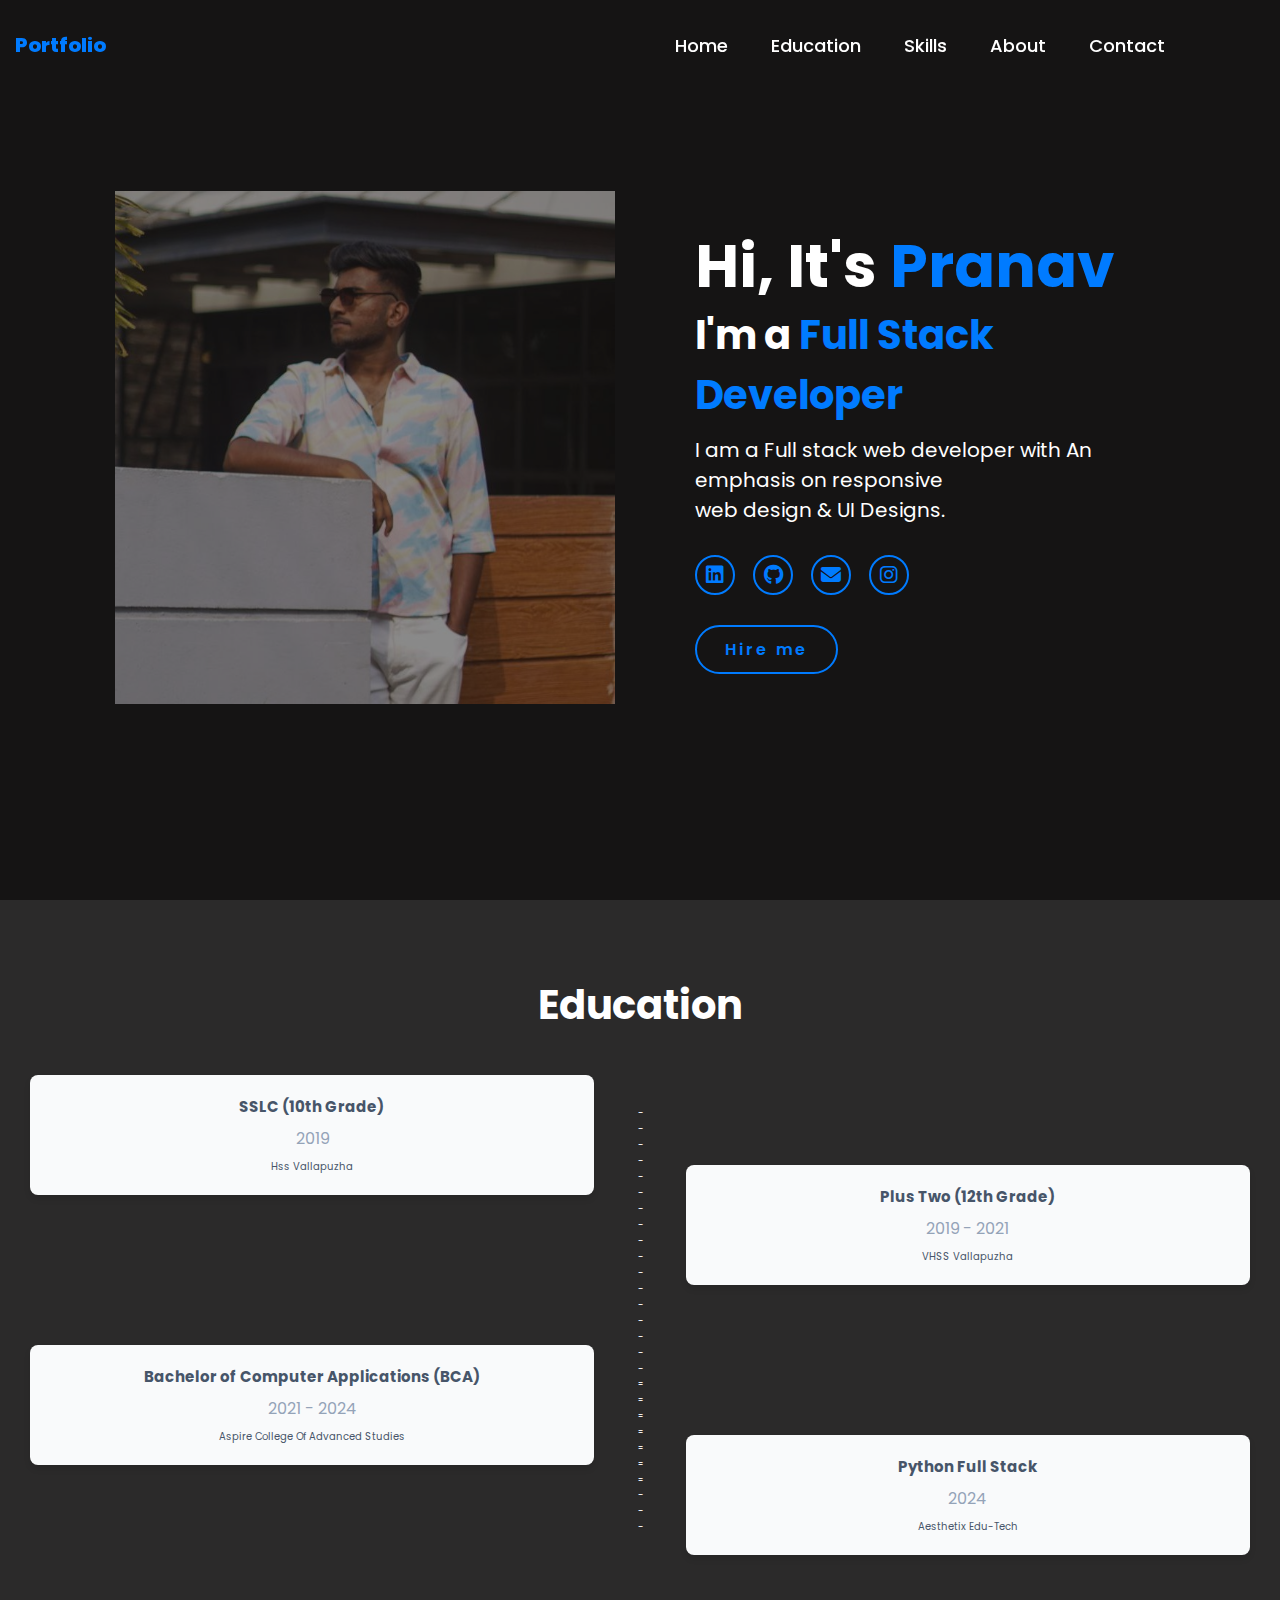
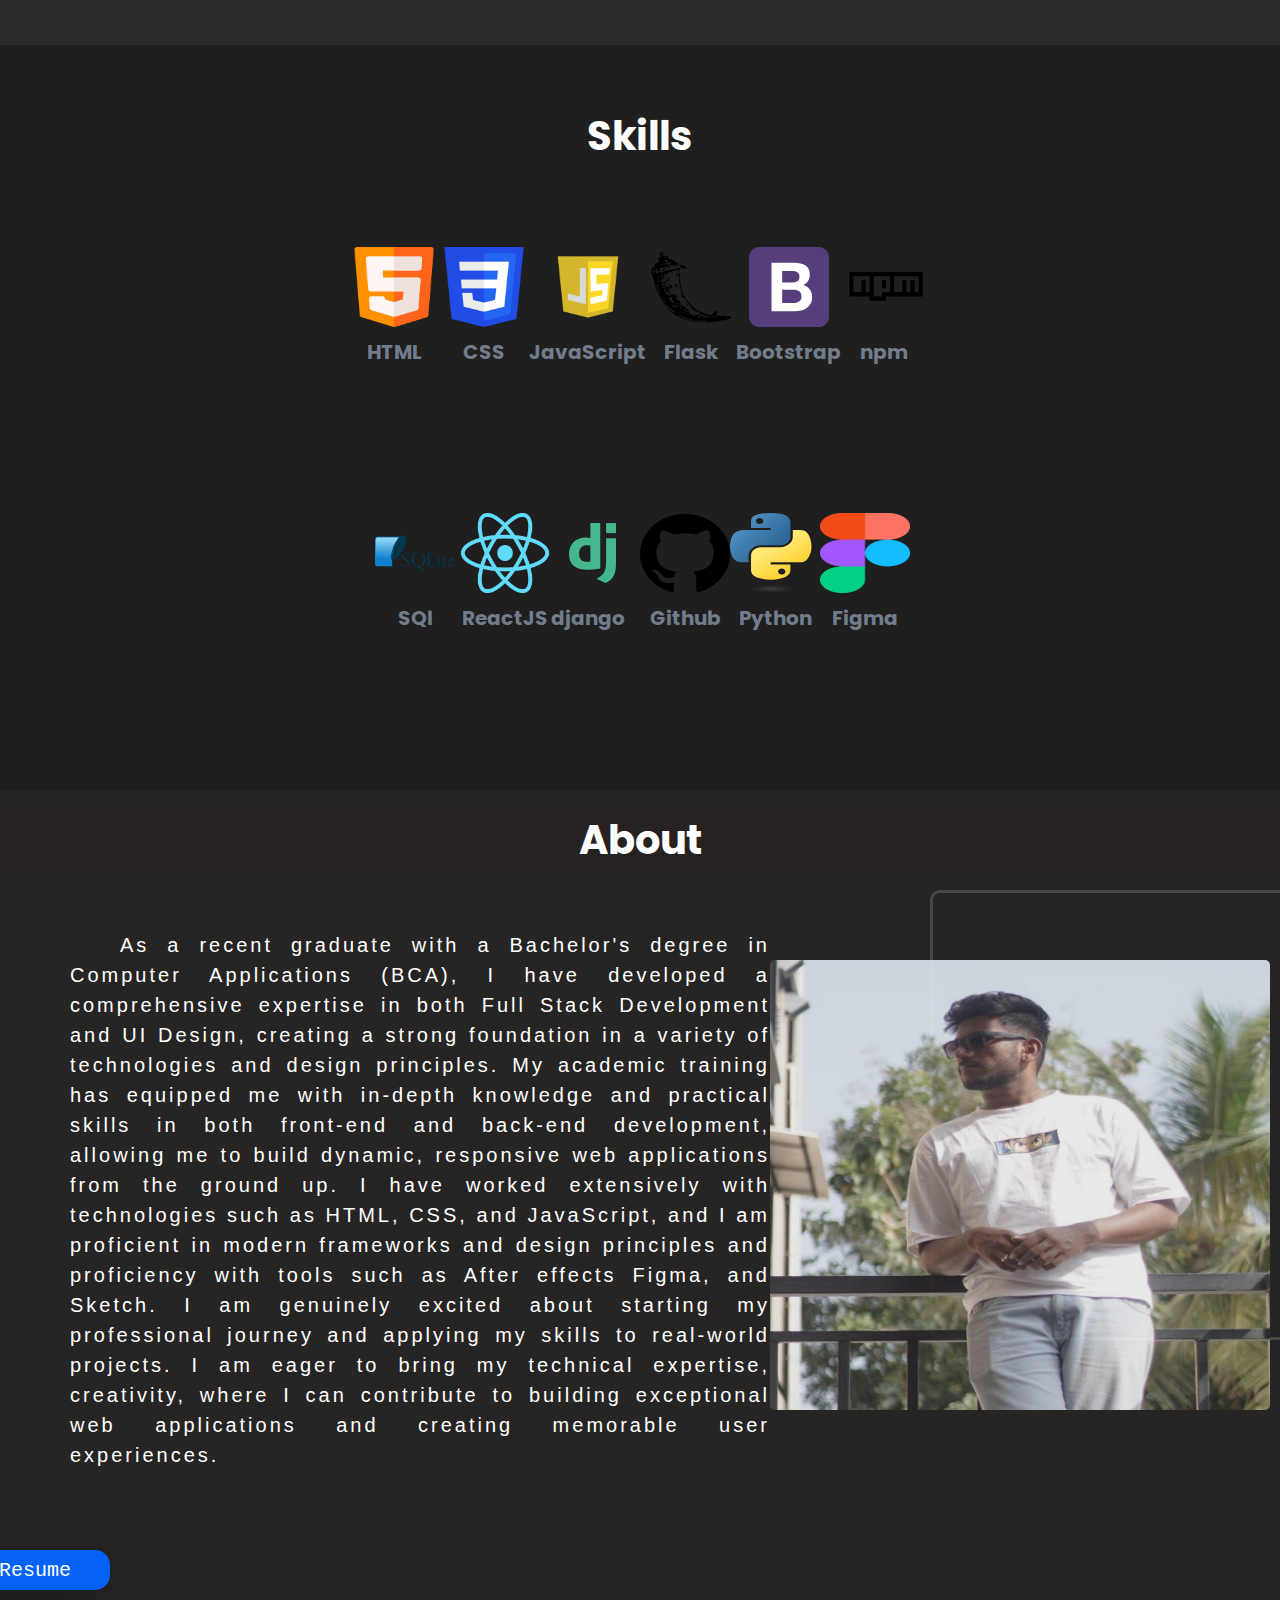
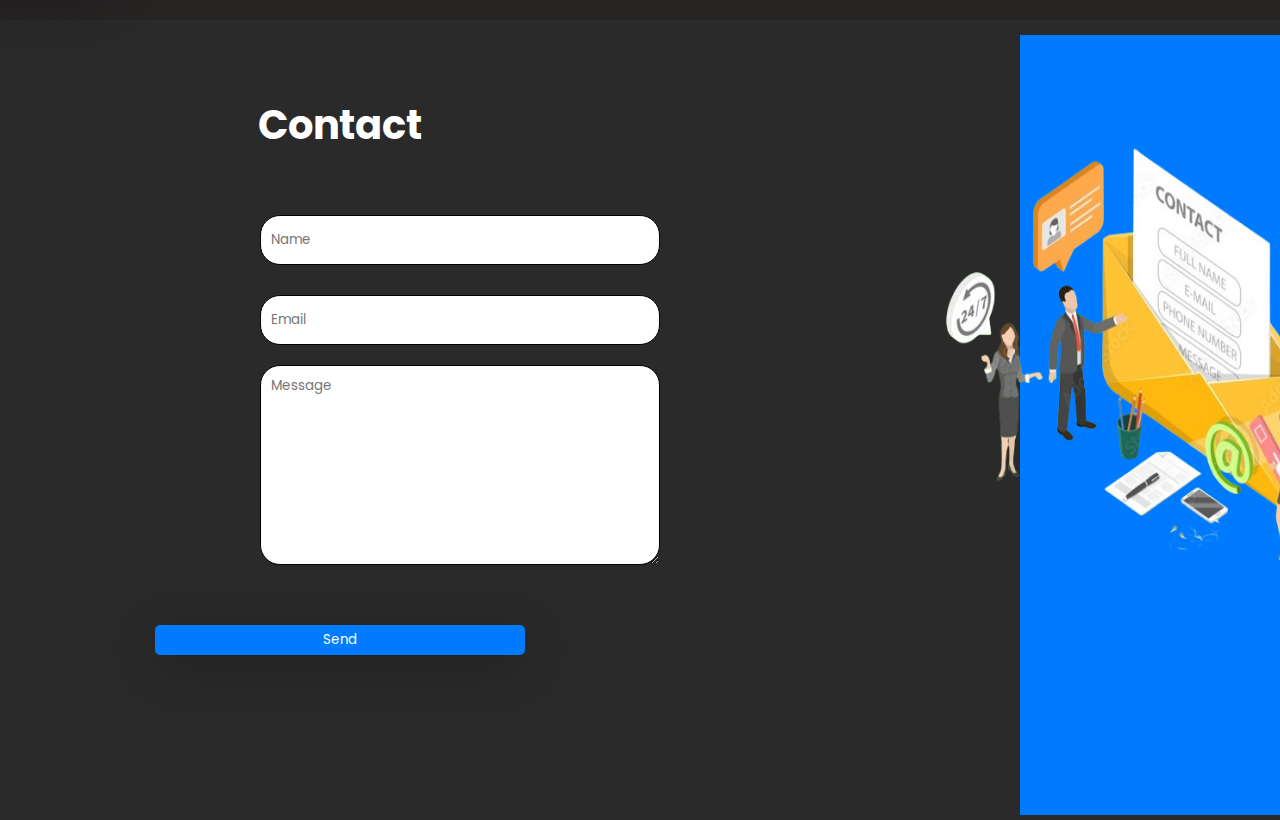
<file: index.html>
<!DOCTYPE html>
<html lang="en">

<head>
  <meta charset="UTF-8">
  <meta name="viewport" content="width=device-width, initial-scale=1.0">
  <link rel="stylesheet" href="https://cdnjs.cloudflare.com/ajax/libs/font-awesome/6.5.2/css/all.min.css">
  <link rel="stylesheet" href="style.css">
  <title>Portfolio</title>
</head>

<body>
  <header>
    <a href="#" class="logo">Portfolio</a>

    <nav >
      <a href="#home1" class="active"> Home</a>
      <a href="#edu">Education</a>
      <a href="#skl">Skills</a>
      <a href="#abt">About</a>
      <a href="#cnt">Contact</a>
    </nav>
  </header>
  <section  id="home1" class="home">
    <div class="home-img">
      <img src="assets/main.jpg" alt="">
    </div>
    <div class="home-content">
      <h1>Hi, It's <span>Pranav</span></h1>
      <h3 class="typing-text">I'm a <span>Full Stack Developer</span></h3>
      <p>I am a Full stack web developer with An emphasis on responsive  <br>
        web design & UI Designs.</p>
      <div class="social-icons">
        <a href="https://www.linkedin.com/in/pranav-kv-854a19340/"><i class="fa-brands fa-linkedin"></i></a>
        <a href="https://github.com/pranavkvgit?tab=repositories"><i class="fa-brands fa-github"></i></a>
        <a href="https://mail.google.com/mail/u/1/?ogbl#inbox?compose=new"><i class="fa-solid fa-envelope"></i></a>
        <a href="https://www.instagram.com/prnvveyy?igsh=NXRianRjNG01MDc3"><i class="fa-brands fa-instagram"></i></a>
      </div>
      <a href="resume.html" class="btn">Hire me</a>
    </div>
  </section>

  <!-- EDUCATION SECTION -->

  <div class="education">
    <div id="edu" class="edu-title">
      <h1>Education</h1>
      <!-- <span>———o———</span> -->
    </div>


    <!-- First Row -->
    <div class="row">
      <div class="col1">
        <h2>SSLC (10th Grade)</h2>
        <p class="date-edu">2019</p>
        <p class="desc-edu">Hss Vallapuzha</p>
      </div>
      <div class="col2">
        <div class="line">
          ------------------------
        </div>
      </div>
      <div class="col3">
        <h2>Plus Two (12th Grade)</h2>
        <p class="date-edu">2019 - 2021</p>
        <p class="desc-edu">VHSS Vallapuzha</p>
      </div>
    </div>

    <!-- Second Row -->
    <div class="row">
      <div class="col1">
        <h2>Bachelor of Computer Applications (BCA)</h2>
        <p class="date-edu">2021 - 2024</p>
        <p class="desc-edu">Aspire College Of Advanced Studies</p>
      </div>
      <div class="col2">
        <div class="line">
          ----------
        </div>
      </div>
      <div class="col3">
        <h2>Python Full Stack</h2>
        <p class="date-edu">2024</p>
        <p class="desc-edu">Aesthetix Edu-Tech</p>
      </div>
    </div>
  </div>

  <!-- Skills Section -->
  <div class="skill">
    <div id="skl" class="skill-title">
      <h1>Skills</h1>
      <!-- <span>——o—o——</span> -->
    </div>

    <div class="flex-wrapper">
      <div class="items flex-grid">
        <div class="d-col-1 t-col-4 m-col-12">
          <img src="assets/html.png" alt="" />
          <p>HTML</p>
          <!-- <p class="medium">medium</p> -->
        </div>
        <div class="d-col-1 t-col-4 m-col-12">
          <img src="assets/CSS3_logo.svg.png" alt="" />
          <p>CSS</p>
          <!-- <p class="medium">medium</p> -->
        </div>
        <div class="d-col-1 t-col-4 m-col-12">
          <img src="assets/js.webp" alt="" />
          <p>JavaScript</p>
          <!-- <p class="basic">basic</p> -->
        </div>
        <div class="d-col-1 t-col-4 m-col-12">
          <img src="assets/flask-svgrepo-com.svg" alt="" width="80" />
          <p>Flask</p>
          <!-- <p class="basic">basic</p> -->
        </div>
        <div class="d-col-1 t-col-4 m-col-12">
          <img src="assets/bootstrap-svgrepo-com.svg" alt="" width="80" />
          <p>Bootstrap</p>
          <!-- <p class="medium">medium</p> -->
        </div>
        <div class="d-col-1 t-col-4 m-col-12">
          <img src="assets/npm-svgrepo-com.svg" alt="" width="60" />
          <p style="margin-left: -5px">npm</p>
          <!-- <p class="basic">basic</p> -->
        </div>
      </div>

      <div class="items flex-grid">
        <div class="d-col-1 t-col-4 m-col-12">
          <img src="assets/sqlite-svgrepo-com.svg" alt="" />
          <p>SQl</p>
          <!-- <p class="basic">basic</p> -->
        </div>
        <div class="d-col-1 t-col-4 m-col-12">
          <img src="assets/reactjs.png" alt="" />
          <p>ReactJS</p>
          <!-- <p class="basic">basic</p> -->
        </div>
        <div class="d-col-1 t-col-4 m-col-12">
          <img src="assets/django-svgrepo-com.svg" alt="" />
          <p style="margin-left: -14px">django</p>
          <!-- <p class="basic">basic</p> -->
        </div>
        <div class="d-col-1 t-col-4 m-col-12">
          <img src="assets/github.png" alt="" />
          <p>Github</p>
          <!-- <p class="basic">basic</p> -->
        </div>
        <div class="d-col-1 t-col-4 m-col-12">
          <img src="assets/Python-logo-notext.svg" alt="" />
          <p>Python</p>
          <!-- <p class="basic">basic</p> -->
        </div>
        <div class="d-col-1 t-col-4 m-col-12">
          <img src="assets/figma.png" alt="" />
          <p>Figma</p>
          <!-- <p class="basic">basic</p> -->
        </div>
      </div>
    </div>
  </div>

  <!--ABOUT -->

  <div class="about">
    <div id="abt" class="about-title">
      <h1>About</h1>
      <!-- <span>——o—o——</span> -->
       <p class="abtp">As a recent graduate with a Bachelor's degree in Computer Applications (BCA), I have developed a comprehensive expertise in both Full Stack Development and UI Design, creating a strong foundation in a variety of technologies and design principles. My academic training has equipped me with in-depth knowledge and practical skills in both front-end and back-end development, allowing me to build dynamic, responsive web applications from the ground up. I have worked extensively with technologies such as HTML, CSS, and JavaScript, and I am proficient in modern frameworks and design principles and proficiency with tools such as After effects Figma, and Sketch. I am genuinely excited about starting my professional journey and applying my skills to real-world projects. I am eager to bring my technical expertise, creativity, where I can contribute to building exceptional web applications and creating memorable user experiences.</p>
       
       <img class="abtimg" src="./assets/photo_2024-07-24_08-53-31.jpg">
       <div class="abtpb"></div>

       <a href="resume.html"><button class="rbtn">Resume</button></a>
      </div>
      </div>

<!-- CONTACT -->

<div class="contact">
  <div id="cnt" class="contact-title">
    <h1>Contact</h1>
    <!-- <span>——o—o——</span> -->
    <div class="cttbar"></div>

  <img class="ctti" src="./assets/contact us png.png">
  <form class="mainf">
    <input class="name" type="text" placeholder="Name">
    <input class="email" type="email" placeholder="Email">
    <textarea name="Message" id="Message" placeholder="Message"></textarea>
    <button class="cttbtn">Send</button>
  </form>

</div>
</body>

</html>
</file>
<file: style.css>
@import url('https://fonts.googleapis.com/css2?family=Poppins:wght@100;200;300;400;500;600&display=swap');

*{
    margin: 0;
    padding: 0;
    box-sizing: border-box;
    text-decoration: none;
    border: none;
    outline: none;
    font-family: 'Poppins', sans-serif;
}

html{
    font-size: 62.5%;
}

body{
    width: 100%;
    height: 100vh;
    overflow-x: hidden;
    background-color: rgb(39, 36, 36);
    color: white;
}

header{
    margin-top: 20px;
    position: fixed;
    top: 0;
    left: 0;
    width: 100%;
    padding: 1rem 9%;
    background-color: transparent;
    filter: drop-shadow(10px);
    display: flex;
    justify-content: space-between;
    align-items: center;
    z-index: 100;
}

.logo{
    font-size: 2rem;
    color: #007bff;
    font-weight: 800;
    cursor: pointer;
    margin-left: -100px;
    transition: 0.5s ease;
}

.logo:hover{
    transform: scale(1.1);
}

nav a{
    font-size: 1.8rem;
    color: white;
    margin-left: 4rem;
    font-weight: 500;
    transition: 0.3s ease;
    border-bottom: 3px solid transparent;
}

nav a:hover,nav{
    color: #007bff;
}

section{
    min-height: 100vh;
    padding: 5rem 9% 5rem;
}

.home{
    display: flex;
    justify-content: center;
    align-items: center;
    gap: 8rem;
    background-color: rgb(21, 20, 20);
}

.home .home-content h1{
    font-size: 6rem;
    font-weight: 700;
    line-height: 1.3;
}

span{
    color: #007bff;
}

.home-content h3{
    font-size: 4rem;
    margin-bottom: 1rem;
    font-weight: 700;
}

.home-content p{
    font-size: 2rem;
}



.home-img img{
    position: relative;
    width: 500px;
    opacity: 0.5;
    box-shadow: 0 0 25px solid #007bff;
    cursor: pointer;
    transition: 0.2s linear;
}

.home-img img:hover{
    font-size: 1.8rem;
    font-weight: 500;
}

.social-icons a{
    display: inline-flex;
    justify-content: center;
    align-items: center;
    width: 4rem;
    height: 4rem;
    background-color: transparent;
    border: 0.2rem solid #007bff;
    font-size: 2rem;
    border-radius: 50%;
    margin: 3rem 1.5rem 3rem 0;
    transition: 0.3s ease;
    color: #007bff;
}

.social-icons a:hover{
    color: black;
    transform: scale(1.3) translateY(-2px);
    background-color: #007bff;
    box-shadow: 0  0 7px #007bff;
}

.btn{
    display: inline-block;
    padding: 1rem 2.8rem;
    /* background-color: black; */
    border-radius: 4rem;
    font-size: 1.6rem;
    color: #007bff;
    letter-spacing: 0.3rem;
    font-weight: 600;
    border: 2px solid #007bff;
    transition: 0.3s ease;
    cursor: pointer;
}

.btn:hover{
    transform: scale3d(1.03);
    background-color: #007bff;
    color: black;
    box-shadow: 0 0 10px #007bff;
}


/* SECTION EDUCATION */

.education {
  background-color: rgb(43, 42, 42);
  padding: 40px 20px;
  width: 100%; 
  margin-top: -0px;
}

.education span {
  font-weight: bold;
}

.edu-title {
  margin: 30px 50px;
  text-align: center;
  color: #fff;
}

.edu-title h1 {
  font-size: 40px;
  margin-top: 3.5rem;
}

#education .row {
  margin: 30px;
  padding: 5rem 20px 0;
  display: flex;
}

.education h2 {
  color: #475569;
}

.date-edu {
  padding: 8px 0;
  font-size: 16px;
  color: #94a3b8;
}

.desc-edu {
  color: #475569;
}

.col1 {
  flex: 47%;
  background-color: #fff;
  border-radius: 20px;
  padding: 15px 20px;
  margin: 10px;
  margin-bottom: 10rem;
  box-shadow: 1px 10px 15px -1px rgba(255, 255, 255, 0.3);
  transition: 0.2s;
}

.col1:hover {
  transform: scale(1.03);
  transition: 0.2s;
  box-shadow: 1px 10px 15px -1px rgba(255, 255, 255, 0.6);
}

.col2 {
  flex: 6%;
}

.col2 ul {
  list-style: none;
}

.col2 ul > li {
  position: relative;
}

.col2 ul > li:before {
  content: "\25CF";
  margin-right: 10px;
  font-size: 80px;
  color: #334155;
  z-index: 1;
  position: inherit;
}

.col2 ul > li:after {
  position: absolute;
  left: 0;
  top: 0;
  content: "";
  border-left: 6px solid rgb(255, 255, 255);
  margin-left: 34%;
  margin-top: -2.5rem;
  height: 13rem;
}

.col2 ul > li:first-of-type:after {
  top: 50%;
}

.col2 ul > li:last-of-type:after {
  top: -50%;
}

.col3 {
  flex: 47%;
  background-color: #fff;
  border-radius: 20px;
  padding: 15px 20px;
  box-shadow: 1px 10px 15px -1px rgba(255, 255, 255, 0.3);
  margin: 10px;
  margin-top: 10rem;
  transition: 0.2s;
}

.col3:hover {
  transform: scale(1.03);
  box-shadow: 1px 10px 15px -1px rgba(255, 255, 255, 0.6);
  transition: 0.2s;
}
.row {
  display: flex;
  justify-content: space-between;
  margin-bottom: 20px;
}

.row {
  display: flex;
  justify-content: space-between;
  align-items: flex-start;
  margin-bottom: 20px;
}

.col1, .col3 {
  width: 45%;
  background: #f9fafb;
  padding: 15px;
  border-radius: 8px;
  box-shadow: 0 4px 6px rgba(0, 0, 0, 0.1);
}

.col2 {
  width: 10%;
  text-align: center;
  display: flex;
  flex-direction: column;
  justify-content: center;
}

.col2 ul {
  list-style: none;
  padding: 0;
}

.col2 li {
  margin-bottom: 10px;
  font-size: 14px;
  color: #555;
}

/* Layout: Flexbox Row */
.row {
  display: flex;
  justify-content: space-between;
  align-items: center;
  margin-bottom: 40px;
}

/* Left and Right Columns */
.col1, .col3 {
  width: 45%; /* Equal width for left and right columns */
  background: #f9fafb;
  padding: 20px;
  border-radius: 8px;
  box-shadow: 0 4px 6px rgba(0, 0, 0, 0.1);
  text-align: center;
}

/* Center Column for Line */
.col2 {
  width: 5%; /* Narrow center column */
  display: flex;
  justify-content: center;
  align-items: center;
}

.col2 .line {
  width: 4px; /* Line width */
  height: 150px; /* Line height */
  /* background-color: #0284c7;  */
  border-radius: 2px; /* Rounded edges */
}


/* SKILL SECTION */

.skill {
  /* height: 80vh; */
  padding: 2% 10% 1%;
  margin: 10% 0 0;
  margin-top:   0px;
  background-color: #1f1f1f;
}

.skill span {
  color: #ffffff;
  font-weight: bold;
}

.skill-title {
  color: white;
  text-align: center;
}

.skill-title h1 {
  font-size: 40px;
  margin-top: 3.5rem;
}


.flex-wrapper {
  margin: 8rem 10px 0;
  
}

.flex-grid {
  display: flex;
  margin: 150px;
  justify-content: center;
  text-align: center;
  margin-top: 80px;
}

.items img {
  height: 80px;
  width: 90px;
  margin: 1px;
  display: block;
  margin-left: auto;
  margin-right: auto;
}

.items p {
  color: #717d8d;
  font-weight: bold;
  font-size: 20px;
  margin-top: 10px;
  margin-bottom: -5px;
}

/* .items .medium {
  background-color: #fef3c7;
  padding: 5px;
  font-size: 12px;
  border-radius: 15px;
  font-weight: bold;
  color: #de8821;
  text-transform: uppercase;
}

.items .basic {
  background-color: #e0f2fe;
  padding: 5px;
  font-size: 12px;
  border-radius: 15px;
  font-weight: bold;
  color: #49a7d8;
  text-transform: uppercase;
} */


/* ABOUT */

.about {
  /* height: 80vh; */
  /* padding: 2% 10% 1%; */
  margin: 10% 0 0;
  margin-top:   -50px;
  background-color: #272121;
}
.about-title {
  color: white;
  text-align: center;
  margin-top: 70px;
}

.about-title h1 {
  font-size: 40px;
  margin-top: 2.5rem;
}
.abtp {
  font-size: 20px;
  color: white;
  position: absolute;
  margin-left: 20px;
  margin-top: 10px;
  padding: 50px;
  height: 200px;
  width: 800px;
  text-align: justify;
  text-justify: inter-word;
  text-indent: 50px;
  letter-spacing: 3px;
  line-height: 30px;
  font-family: Verdana, sans-serif;
}
.abtimg {
  position: absolute;
  margin-left: 130px;
  margin-top: 90px;
  width: 500px;
  height: 450px;
  border-radius: 5px;
  opacity: 0.9;
}
.abtpb {
  position: absolute;
  height: 450px;
  width: 500px;
  border: 3px solid rgb(72, 72, 72);
  z-index: -10000000;
  top: 2490px;
  left: 930px;
  border-radius: 10px;

}
.rbtn {
  font-family: "Inconsolata", monospace;
  position: absolute;
  margin-left: -680px;
  margin-top: 680px;
  width: 150px;
  height: 40px;
  cursor: pointer;
  border-radius: 15px;
  font-size: 20px;
  background-color: rgb(5, 98, 247);
  color: white;
  box-shadow: 0 10px 50px -5px rgba(0, 0, 0, 0.4);
}

/* CONTACT */

.contact {
  background-color: rgb(43, 42, 42);
  padding: 40px 20px;
  width: 100%; 
  height: 800px;
  margin-top: 750px;
}
.contact-title {
  color: white;
  text-align: center;
}

.contact-title h1 {
  font-size: 40px;
  margin-top: 3.5rem;
  margin-left: -600px;
}

.name {
  position: relative;
  height: 50px;
  width: 400px;
  padding: 10px;
  margin-top: -750px;
  margin-left: 540px;
  display: flex;
  border: 1px solid black;
  border-radius: 20px;
}

.email {
  position: relative;
  height: 50px;
  width: 400px;
  padding: 10px;
  margin-top: 30px;
  margin-left: 540px;
  display: flex;
  border: 1px solid black;
  border-radius: 20px;
}

textarea {

  position: relative;
  height: 200px;
  width: 400px;
  padding: 10px;
  margin-top: 20px;
  margin-left: 540px;
  display: flex;
  border: 1px solid black;
  border-radius: 20px;
}

.mainf {
  /* position: relative; */
  margin-left: -300px;
  margin-top: 150px;
}

.cttbtn {
  margin-top: 60px;
  margin-left: -300px;
  padding: 0.5rem;
  width: 370px;
  background: #007bff;
  color: #fff;
  border: none;
  cursor: pointer;
  box-shadow: 0 10px 50px -5px rgba(0, 0, 0, 0.4);
  border-radius: 5px;
}
.cttbar {

  position: relative;
  width: 50%;
  height: 780px;
  margin-left: 1000px;
  background: #007bff;
  margin-top: -120px;
}

.ctti {

  position: absolute;
  margin-top: -680px;
  margin-left: 250px;
  width: 500px;
  height: 450px;

}
</file>
